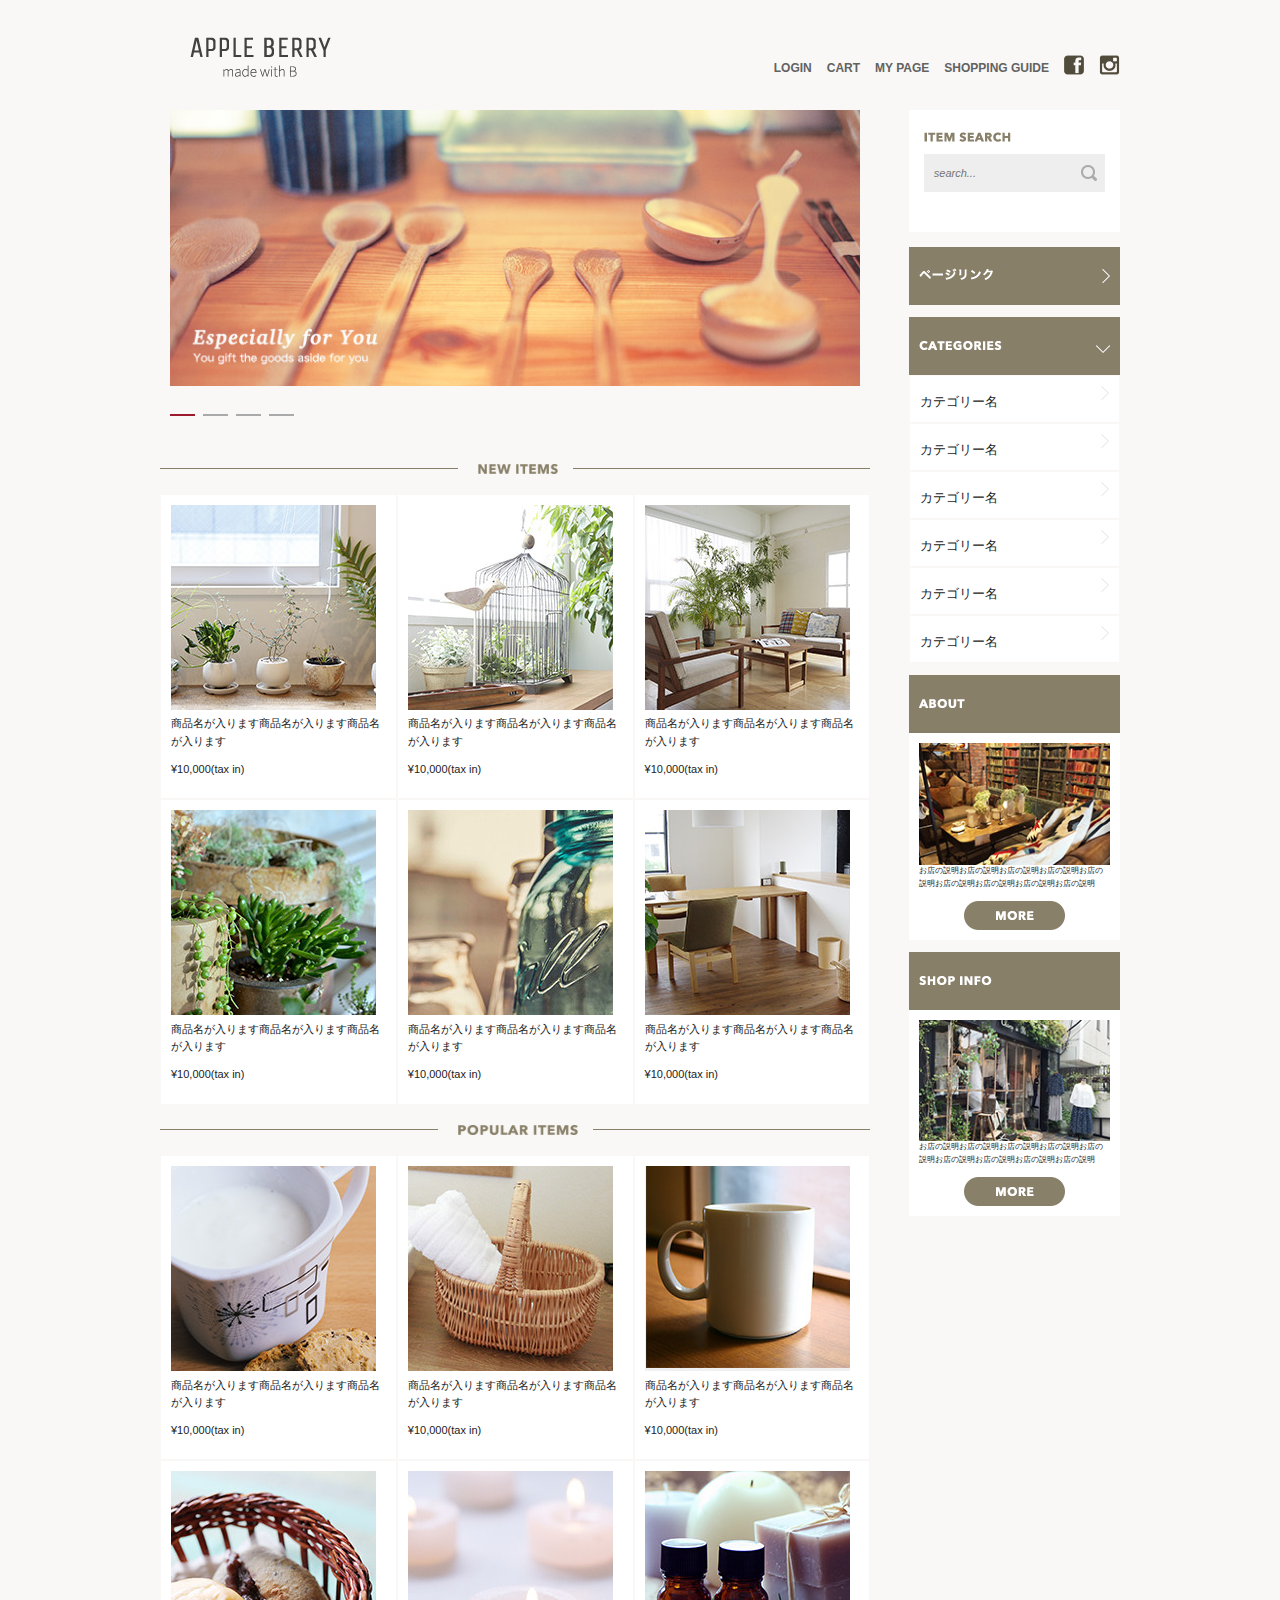
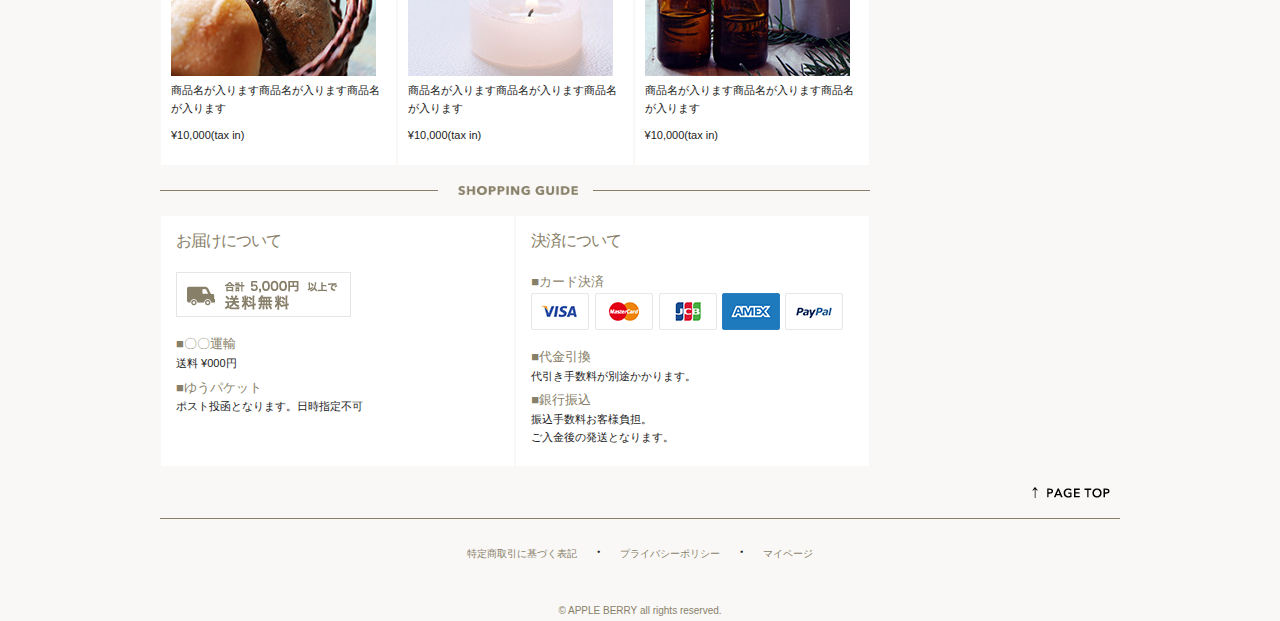
<file: index.html>
<!DOCTYPE html>
<html lang="ja">
<head>

  <!-- Basic Page Needs
  –––––––––––––––––––––––––––––––––––––––––––––––––– -->
  <meta charset="utf-8">
  <title>APPLE BERRY</title>
  <meta name="description" content="">
  <meta name="author" content="">

  <!-- Mobile Specific Metas
  –––––––––––––––––––––––––––––––––––––––––––––––––– -->
  <meta name="viewport" content="width=device-width, initial-scale=1">


  <!-- CSS
  –––––––––––––––––––––––––––––––––––––––––––––––––– -->
  <link rel="stylesheet" href="css/normalize.css">
  <link rel="stylesheet" href="css/skeleton.css">
  <link rel="stylesheet" href="css/style.css">
  <!-- Owl Carousel CSS -->
  <link rel="stylesheet" href="owlcarousel/assets/owl.carousel.min.css">
  <link rel="stylesheet" href="owlcarousel/assets/owl.theme.default.min.css">

  <!-- Favicon
  –––––––––––––––––––––––––––––––––––––––––––––––––– -->
  <link rel="icon" type="image/png" href="images/favicon.png">
  
  <!-- jQuery -->
  <script type="text/javascript" src="https://ajax.googleapis.com/ajax/libs/jquery/1.10.2/jquery.min.js"></script>
  <!-- Owl Carousel JS -->
  <script src="owlcarousel/owl.carousel.min.js"></script>
        
  <!-- Owl Carouselを動作させるために追加 -->
  <script src="carousel.js"></script>

</head>
<body>
  <header>
    <div id="header_in" class="container">
      <div class="row">
        <div class="six columns logo">
          <div class="sp_logo">
            <h1><a href="index.html"><img class="u-max-full-width" src="images/top_sp/logo.png" alt="株式会社サンプル" srcset="images/top/logo@2x.png 2x" /></a></h1>
          </div>
          
          <div class="pc_logo">
            <h1><a href="index.html"><img class="u-max-full-width" src="images/top/logo.png" alt="株式会社サンプル" srcset="images/top/logo@2x.png 2x" /></a></h1>
          </div>
        </div>
        <div class="six columns navi">
          <div id="sp_navi">
            <ul class="sp_navi_contact">
              <li><a href=""><image id="sp_fb_btn" class="u-max-full-width" src="images/top_sp/fb.png" alt="sp_fb" srcset="images/top_sp/fb@2x.png 2x" /></a></li>
              <li><a href=""><image id="sp_insta_btn" class="u-max-full-width" src="images/top_sp/insta.png" alt="sp_insta" srcset="images/top_sp/insta@2x.png 2x" /></a></li>
              <li><img id="sp_navi_btn" class="u-max-full-width" src="images/top_sp/menu_icon.png" alt="sp_navi" srcset="images/top_sp/menu_icon@2x.png 2x" /></li>
            </ul>
            

            <ul class="sp_navi_li">
              <li><a href="">LOGIN</a></li>
              <li><a href="">CART</a></li>
              <li><a href="">MY PAGE</a></li>
              <li><a href="">SHOPPING GUIDE</a></li> 
            </ul>
          </div>
          <!-- sp_navi -->   
          
          <div class="pc_navi">
            <ul class="pc_navi_li clearfix">
              <li><a href="">LOGIN</a></li>
              <li><a href="">CART</a></li>
              <li><a href="">MY PAGE</a></li>
              <li><a href="">SHOPPING GUIDE</a></li>
              <li><a href=""><image id="pc_fb_btn" class="u-max-full-width" src="images/top/facebook.png" alt="pc_fb" /></a></li>
              <li><a href=""><image id="pc_insta_btn" class="u-max-full-width" src="images/top/insta.png" alt="pc_insta" /></a></li>
            </ul>

          </div>
          <!-- pc_navi -->

        </div>
      </div>
      <!-- row -->
    </div>
    <!-- header_in -->
  </header>
  
   <div id="contents" class="container">
    <div class="row">
      <div class="nine columns main">
        <div class="cover-image">
            <div class="owl-carousel owl-theme">
              <div><img class="u-max-full-width" src="images/top/ca_banner.jpg" alt=""></div>
              <div><img class="u-max-full-width" src="images/top/ca_banner.jpg" alt=""></div>
              <div><img class="u-max-full-width" src="images/top/ca_banner.jpg" alt=""></div>
              <div><img class="u-max-full-width" src="images/top/ca_banner.jpg" alt=""></div>
            </div>
        </div>
        
        <div class="title_border">
          <img id="new_item" class="u-max-full-width" src="images/top_sp/title_new_item.png" alt="NEW ITEM" srcset="images/top_sp/title_new_item@2x.png" />
        </div>
        
        <div class="new_item_container">
          <div class="item">
            <img id="item_pics" class="u-max-full-width" src="images/top/item_01.jpg" alt="商品名1" />

            <p>商品名が入ります商品名が入ります商品名が入ります</p>
            <p>¥10,000(tax in)</p>
          </div>
          
          <div class="item">
            <img id="item_pics"  class="u-max-full-width" src="images/top/item_02.jpg" alt="商品名2" />

            <p>商品名が入ります商品名が入ります商品名が入ります</p>
            <p>¥10,000(tax in)</p>
          </div>
          
          <div class="item">
            <img id="item_pics"  class="u-max-full-width" src="images/top/item_03.jpg" alt="商品名3" />

            <p>商品名が入ります商品名が入ります商品名が入ります</p>
            <p>¥10,000(tax in)</p>
          </div>
          
          <div class="item">
            <img id="item_pics"  class="u-max-full-width" src="images/top/item_04.jpg" alt="商品名1" />

            <p>商品名が入ります商品名が入ります商品名が入ります</p>
            <p>¥10,000(tax in)</p>
          </div>
          
          <div class="item">
            <img id="item_pics"  class="u-max-full-width" src="images/top/item_05.jpg" alt="商品名1" />

            <p>商品名が入ります商品名が入ります商品名が入ります</p>
            <p>¥10,000(tax in)</p>
          </div>
          
          <div class="item">
            <img id="item_pics"  class="u-max-full-width" src="images/top/item_06.jpg" alt="商品名1" />

            <p>商品名が入ります商品名が入ります商品名が入ります</p>
            <p>¥10,000(tax in)</p>
          </div>
          
        </div>
        
        <div class="title_border">
          <img id="popular_item" class="u-max-full-width" src="images/top_sp/title_popular.png" alt="NEW ITEM" srcset="images/top_sp/title_popular@2x.png" />
        </div>
        
        <div class="popular_item_container">
          <div class="item">
            <img id="item_pics" class="u-max-full-width" src="images/top/item_07.jpg" alt="商品名1" />

            <p>商品名が入ります商品名が入ります商品名が入ります</p>
            <p>¥10,000(tax in)</p>
          </div>
          
          <div class="item">
            <img id="item_pics"  class="u-max-full-width" src="images/top/item_08.jpg" alt="商品名2" />

            <p>商品名が入ります商品名が入ります商品名が入ります</p>
            <p>¥10,000(tax in)</p>
          </div>
          
          <div class="item">
            <img id="item_pics"  class="u-max-full-width" src="images/top/item_09.jpg" alt="商品名3" />

            <p>商品名が入ります商品名が入ります商品名が入ります</p>
            <p>¥10,000(tax in)</p>
          </div>
          
          <div class="item">
            <img id="item_pics"  class="u-max-full-width" src="images/top/item_10.jpg" alt="商品名1" />

            <p>商品名が入ります商品名が入ります商品名が入ります</p>
            <p>¥10,000(tax in)</p>
          </div>
          
          <div class="item">
            <img id="item_pics"  class="u-max-full-width" src="images/top/item_11.jpg" alt="商品名1" />

            <p>商品名が入ります商品名が入ります商品名が入ります</p>
            <p>¥10,000(tax in)</p>
          </div>
          
          <div class="item">
            <img id="item_pics"  class="u-max-full-width" src="images/top/item_12.jpg" alt="商品名1" />

            <p>商品名が入ります商品名が入ります商品名が入ります</p>
            <p>¥10,000(tax in)</p>
          </div>
          
        </div>
        
        <div class="title_border">
          <img id="shopping_guide_title" class="u-max-full-width" src="images/top_sp/title_guide.png" alt="NEW ITEM" srcset="images/top_sp/title_guide@2x.png" />
        </div>
        
        <div class="shopping_guide">
          <div class="otodoke">
            <h3>お届けについて</h3>
            <img id="otodoke_banner" class="u-max-full-width" src="images/top/otodoke_banner.png" alt="about_delivery" />
            <div class="type">■〇〇運輸</div>
            <p>送料 ¥000円</p>
            <div class="type">■ゆうパケット</div>
            <p>ポスト投函となります。日時指定不可</p>
          </div>
          
          <div class="kessai">
            <h3>決済について</h3>
            <div class="type">■カード決済</div>
            <img id="cards" class="u-max-full-width" src="images/top/cards.png" alt="カード" />
            <div class="type">■代金引換</div>
            <p>代引き手数料が別途かかります。</p>
            <div class="type">■銀行振込</div>
            <p>振込手数料お客様負担。</br>
            ご入金後の発送となります。</p>
          </div>

        </div>
        
      </div>
      <!-- nine colums -->
      
      <div class="three columns side">
        <div class="item_search">
          <div class="search_title">
            <img src="images/top/itemserch.png" alt="商品検索">
          </div>
          <form action="" id="search_form">
             <input class="u-full-width" type="text" placeholder="search..." id="searchInput">
          </form>
        </div>
        
        <div class="pagelink">
          <img id="pagelink_txt" class="u-max-full-width" src="images/top/pagelink.png" alt="ページリンク">
          <img id="next" class="u-max-full-width" src="images/top/next_icon.png" />
        </div>
        
        <div class="categories">
          <div class="categories_top">
            <img id="categories_txt"  class="u-max-full-width" src="images/top/categories.png" alt="商品検索"/>
            <img id="down"  class="u-max-full-width" src="images/top/down_icon.png" />
          </div>
          
          <div class="categories_links">
            <p>カテゴリー名 <img id="next" class="u-max-full-width" src="images/top/next_icon.png"></p>
            <p>カテゴリー名 <img id="next" class="u-max-full-width" src="images/top/next_icon.png"></p>
            <p>カテゴリー名 <img id="next" class="u-max-full-width" src="images/top/next_icon.png"></p>
            <p>カテゴリー名 <img id="next" class="u-max-full-width" src="images/top/next_icon.png"></p>
            <p>カテゴリー名 <img id="next" class="u-max-full-width" src="images/top/next_icon.png"></p>
            <p>カテゴリー名 <img id="next" class="u-max-full-width" src="images/top/next_icon.png"></p>
          </div>
        </div>
        
        <div class="about">
          <div class="about_txt">
            <img class="u-max-full-width" src="images/top/about.png" alt="ページリンク" />
          </div>
          
          <div class="dtl">
            <div class="dtl_inner clearfix">
              <img id="about_img" class="u-max-full-width" src="images/top/about_img.jpg" alt="about_img" />
              <div class="description">
                <p>お店の説明お店の説明お店の説明お店の説明お店の説明お店の説明お店の説明お店の説明お店の説明</p>
                <a href=""><img id="more"  class="u-max-full-width" src="images/top/more_btn.png" /></a>
              </div>
            </div>
          </div>
        </div>
        
        <div class="shopinfo">
          <div class="shopinfo_txt">
            <img class="u-max-full-width" src="images/top/shop_info.png" alt="ページリンク" />
          </div>
          
          <div class="dtl">
            <div class="dtl_inner clearfix">
              <img id="shopinfo_img" class="u-max-full-width" src="images/top/shopinfo_img.jpg" alt="about_img" />
              <div class="description">
                <p>お店の説明お店の説明お店の説明お店の説明お店の説明お店の説明お店の説明お店の説明お店の説明</p>
                <a href=""><img id="more"  class="u-max-full-width" src="images/top/more_btn.png" /></q>
              </div>
            </div>
          </div>
        </div>
      </div>
      <!-- three colums -->
    </div>
    <!-- row -->
  </div>
  <!-- container -->
  
  <footer>
  <div class="container">
    <div class="row">
      <div class="twelve columns">
        <img id="pagetop" class="u-max-full-width" src="images/top/pagetop.png" alt="pagetop" />
        <hr>
        <div class="inquiry">
          <ul style="list-style: disc;">
            <a href=""><li>特定商取引に基づく表記</li></a>
            <span>・</span>
            <a href=""><li>プライバシーポリシー</li></a>
            <span>・</span>
            <a href=""><li>マイページ</li></a>
          </ul>
        </div>
        <small class="copyright">&copy; APPLE BERRY all rights reserved.</small>
      </div>
    </div>
  </div>
  </footer>

<script>  
$(document).ready(function(){
  $("#sp_navi_btn").click(function(){
    $(".sp_navi_li").slideToggle();
  });
});
</script>

</body>
</html>
</file>
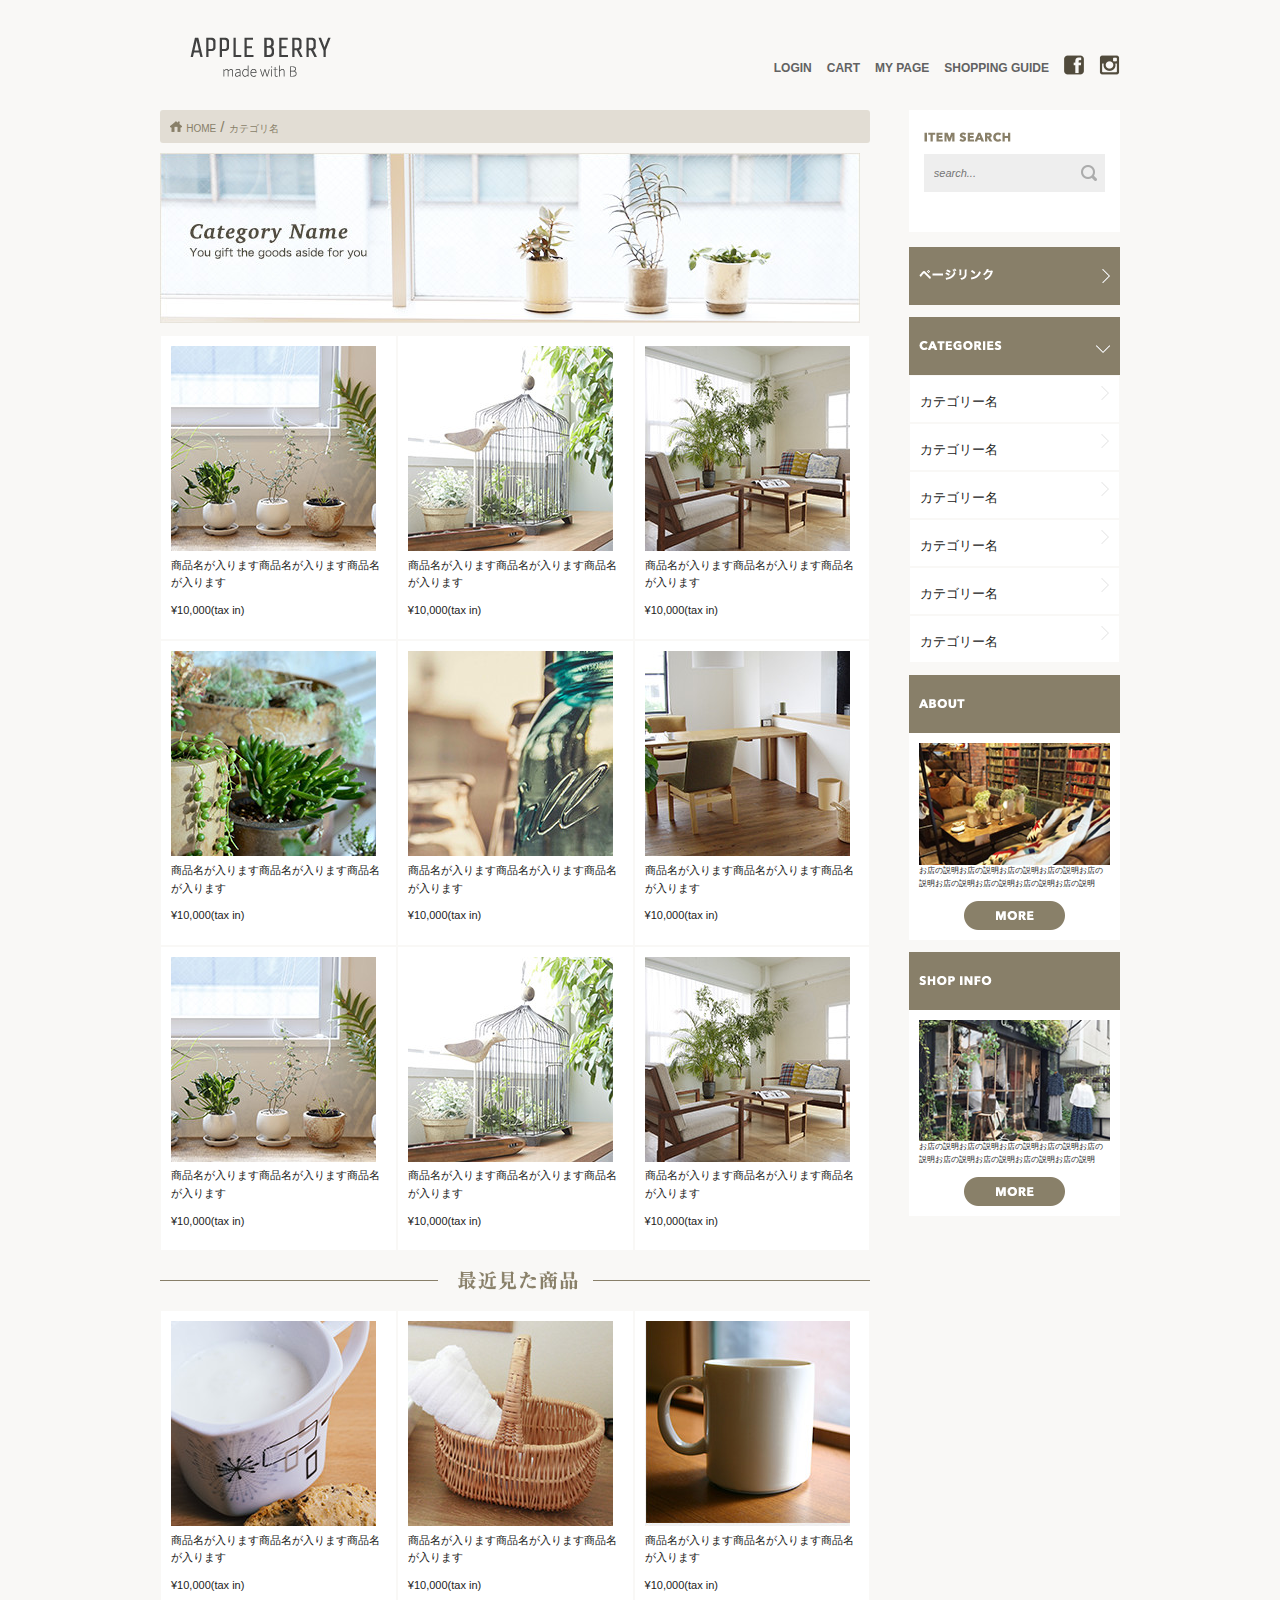
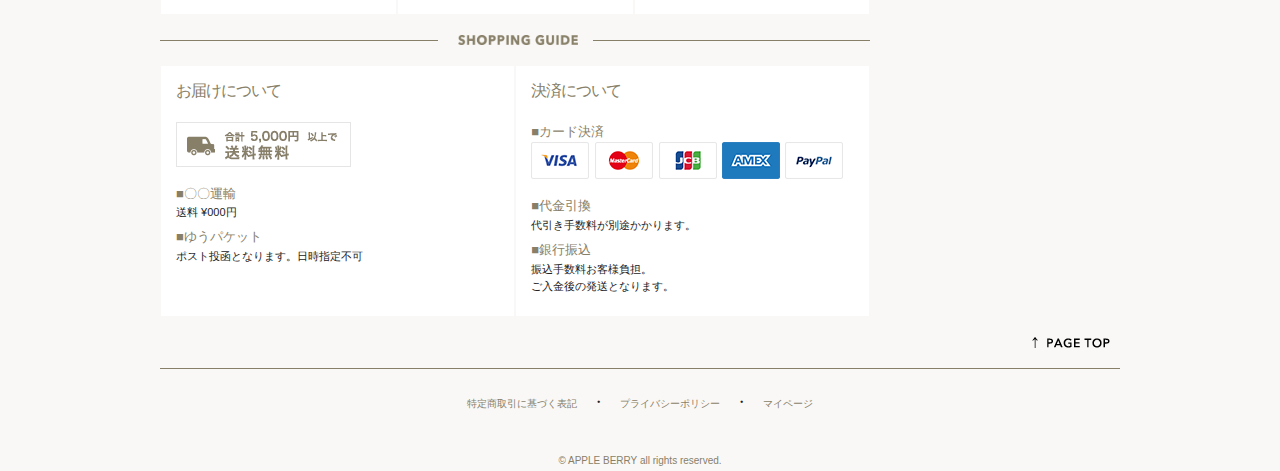
<file: list.html>
<!DOCTYPE html>
<html lang="ja">
<head>

  <!-- Basic Page Needs
  –––––––––––––––––––––––––––––––––––––––––––––––––– -->
  <meta charset="utf-8">
  <title>APPLE BERRY</title>
  <meta name="description" content="">
  <meta name="author" content="">

  <!-- Mobile Specific Metas
  –––––––––––––––––––––––––––––––––––––––––––––––––– -->
  <meta name="viewport" content="width=device-width, initial-scale=1">


  <!-- CSS
  –––––––––––––––––––––––––––––––––––––––––––––––––– -->
  <link rel="stylesheet" href="css/normalize.css">
  <link rel="stylesheet" href="css/skeleton.css">
  <link rel="stylesheet" href="css/style.css">
  <!-- Owl Carousel CSS -->
  <link rel="stylesheet" href="owlcarousel/assets/owl.carousel.min.css">
  <link rel="stylesheet" href="owlcarousel/assets/owl.theme.default.min.css">

  <!-- Favicon
  –––––––––––––––––––––––––––––––––––––––––––––––––– -->
  <link rel="icon" type="image/png" href="images/favicon.png">
  
  <!-- jQuery -->
  <script type="text/javascript" src="https://ajax.googleapis.com/ajax/libs/jquery/1.10.2/jquery.min.js"></script>
  <!-- Owl Carousel JS -->
  <script src="owlcarousel/owl.carousel.min.js"></script>
        
  <!-- Owl Carouselを動作させるために追加 -->
  <script src="carousel.js"></script>

</head>
<body>
  <header>
    <div id="header_in" class="container">
      <div class="row">
        <div class="six columns logo">
          <div class="sp_logo">
            <h1><a href="index.html"><img class="u-max-full-width" src="images/top_sp/logo.png" alt="APPLE BERRY" srcset="images/top/logo@2x.png 2x" /></a></h1>
          </div>
          
          <div class="pc_logo">
            <h1><a href="index.html"><img class="u-max-full-width" src="images/top/logo.png" alt="APPLE BERRY" srcset="images/top/logo@2x.png 2x" /></a></h1>
          </div>
        </div>
        <div class="six columns navi">
          <div id="sp_navi">
            <ul class="sp_navi_contact">
              <li><a href=""><image id="sp_fb_btn" class="u-max-full-width" src="images/top_sp/fb.png" alt="sp_fb" srcset="images/top_sp/fb@2x.png 2x" /></a></li>
              <li><a href=""><image id="sp_insta_btn" class="u-max-full-width" src="images/top_sp/insta.png" alt="sp_insta" srcset="images/top_sp/insta@2x.png 2x" /></a></li>
              <li><img id="sp_navi_btn" class="u-max-full-width" src="images/top_sp/menu_icon.png" alt="sp_navi" srcset="images/top_sp/menu_icon@2x.png 2x" /></li>
            </ul>
            

            <ul class="sp_navi_li">
              <li><a href="">LOGIN</a></li>
              <li><a href="">CART</a></li>
              <li><a href="">MY PAGE</a></li>
              <li><a href="">SHOPPING GUIDE</a></li> 
            </ul>
          </div>
          <!-- sp_navi -->   
          
          <div class="pc_navi">
            <ul class="pc_navi_li clearfix">
              <li><a href="">LOGIN</a></li>
              <li><a href="">CART</a></li>
              <li><a href="">MY PAGE</a></li>
              <li><a href="">SHOPPING GUIDE</a></li>
              <li><a href=""><image id="pc_fb_btn" class="u-max-full-width" src="images/top/facebook.png" alt="pc_fb" /></a></li>
              <li><a href=""><image id="pc_insta_btn" class="u-max-full-width" src="images/top/insta.png" alt="pc_insta" /></a></li>
            </ul>

          </div>
          <!-- pc_navi -->

        </div>
      </div>
      <!-- row -->
    </div>
    <!-- header_in -->
  </header>
  
   <div id="contents" class="container">
    <div class="row">
      <div class="nine columns main">
        <div class="breadcrumb_list">
            <div class="breadcrumb_inner">
                    <img id="home_icon" class="u-max-full-width" src="images/list/home_icon.png" /></li>
                    <a href="index.html">HOME</a>
                    <span> / </span>
                    <a href="">カテゴリ名</a>
            </div>
        </div>
        
        <div id="cate_image">
            <div class="cate_image_pc">
                <img class="u-max-full-width" src="images/list/cate_image.jpg" alt="カテゴリーTOP">
            </div>
            
            <div class="cate_image_sp">
                <img class="u-max-full-width" src="images/list/cate_image_sp.jpg" alt="カテゴリーTOP">
            </div>
        </div>
        
        <div class="new_item_container">
            <div class="item">
                <img id="item_pics" class="u-max-full-width" src="images/top/item_01.jpg" alt="商品名1" />

                <p>商品名が入ります商品名が入ります商品名が入ります</p>
                <p>¥10,000(tax in)</p>
            </div>
          
            <div class="item">
                <img id="item_pics"  class="u-max-full-width" src="images/top/item_02.jpg" alt="商品名2" />

                <p>商品名が入ります商品名が入ります商品名が入ります</p>
                <p>¥10,000(tax in)</p>
             </div>
          
             <div class="item">
                <img id="item_pics"  class="u-max-full-width" src="images/top/item_03.jpg" alt="商品名3" />

                <p>商品名が入ります商品名が入ります商品名が入ります</p>
                <p>¥10,000(tax in)</p>
            </div>
          
            <div class="item">
                <img id="item_pics"  class="u-max-full-width" src="images/top/item_04.jpg" alt="商品名1" />

                <p>商品名が入ります商品名が入ります商品名が入ります</p>
                <p>¥10,000(tax in)</p>
            </div>
          
            <div class="item">
                <img id="item_pics"  class="u-max-full-width" src="images/top/item_05.jpg" alt="商品名1" />

                <p>商品名が入ります商品名が入ります商品名が入ります</p>
                <p>¥10,000(tax in)</p>
            </div>
          
            <div class="item">
                <img id="item_pics"  class="u-max-full-width" src="images/top/item_06.jpg" alt="商品名1" />

                <p>商品名が入ります商品名が入ります商品名が入ります</p>
                <p>¥10,000(tax in)</p>
            </div>
          
            <div class="item">
                <img id="item_pics" class="u-max-full-width" src="images/top/item_01.jpg" alt="商品名1" />

                <p>商品名が入ります商品名が入ります商品名が入ります</p>
                <p>¥10,000(tax in)</p>
            </div>
          
            <div class="item">
                <img id="item_pics"  class="u-max-full-width" src="images/top/item_02.jpg" alt="商品名2" />

                <p>商品名が入ります商品名が入ります商品名が入ります</p>
                <p>¥10,000(tax in)</p>
            </div>
          
            <div class="item">
                <img id="item_pics"  class="u-max-full-width" src="images/top/item_03.jpg" alt="商品名3" />

                <p>商品名が入ります商品名が入ります商品名が入ります</p>
                <p>¥10,000(tax in)</p>
            </div>
        </div>
        <!-- new_item_container -->
        
        <div class="title_border">
             <img id="popular_item" class="u-max-full-width" src="images/list/title_recent_pro.png" alt="NEW ITEM" srcset="images/list/title_recent_pro@2x.png" />
        </div>
        
        <div class="popular_item_container">
          <div class="item">
            <img id="item_pics" class="u-max-full-width" src="images/top/item_07.jpg" alt="商品名1" />

            <p>商品名が入ります商品名が入ります商品名が入ります</p>
            <p>¥10,000(tax in)</p>
          </div>
          
          <div class="item">
            <img id="item_pics"  class="u-max-full-width" src="images/top/item_08.jpg" alt="商品名2" />

            <p>商品名が入ります商品名が入ります商品名が入ります</p>
            <p>¥10,000(tax in)</p>
          </div>
          
          <div class="item">
            <img id="item_pics"  class="u-max-full-width" src="images/top/item_09.jpg" alt="商品名3" />

            <p>商品名が入ります商品名が入ります商品名が入ります</p>
            <p>¥10,000(tax in)</p>
          </div>
        </div>
        
        <div class="title_border">
          <img id="shopping_guide_title" class="u-max-full-width" src="images/top_sp/title_guide.png" alt="NEW ITEM" srcset="images/top_sp/title_guide@2x.png" />
        </div>
        
        <div class="shopping_guide">
          <div class="otodoke">
            <h3>お届けについて</h3>
            <img id="otodoke_banner" class="u-max-full-width" src="images/top/otodoke_banner.png" alt="about_delivery" />
            <div class="type">■〇〇運輸</div>
            <p>送料 ¥000円</p>
            <div class="type">■ゆうパケット</div>
            <p>ポスト投函となります。日時指定不可</p>
          </div>
          
          <div class="kessai">
            <h3>決済について</h3>
            <div class="type">■カード決済</div>
            <img id="cards" class="u-max-full-width" src="images/top/cards.png" alt="カード" />
            <div class="type">■代金引換</div>
            <p>代引き手数料が別途かかります。</p>
            <div class="type">■銀行振込</div>
            <p>振込手数料お客様負担。</br>
            ご入金後の発送となります。</p>
          </div>

        </div>
        
      </div>
      <!-- nine colums -->
      
      <div class="three columns side">
        <div class="item_search">
          <div class="search_title">
            <img src="images/top/itemserch.png" alt="商品検索">
          </div>
          <form action="" id="search_form">
             <input class="u-full-width" type="text" placeholder="search..." id="searchInput">
          </form>
        </div>
        
        <div class="pagelink">
          <img id="pagelink_txt" class="u-max-full-width" src="images/top/pagelink.png" alt="ページリンク">
          <img id="next" class="u-max-full-width" src="images/top/next_icon.png" />
        </div>
        
        <div class="categories">
          <div class="categories_top">
            <img id="categories_txt"  class="u-max-full-width" src="images/top/categories.png" alt="商品検索"/>
            <img id="down"  class="u-max-full-width" src="images/top/down_icon.png" />
          </div>
          
          <div class="categories_links">
            <p>カテゴリー名 <img id="next" class="u-max-full-width" src="images/top/next_icon.png"></p>
            <p>カテゴリー名 <img id="next" class="u-max-full-width" src="images/top/next_icon.png"></p>
            <p>カテゴリー名 <img id="next" class="u-max-full-width" src="images/top/next_icon.png"></p>
            <p>カテゴリー名 <img id="next" class="u-max-full-width" src="images/top/next_icon.png"></p>
            <p>カテゴリー名 <img id="next" class="u-max-full-width" src="images/top/next_icon.png"></p>
            <p>カテゴリー名 <img id="next" class="u-max-full-width" src="images/top/next_icon.png"></p>
          </div>
        </div>
        
        <div class="about">
          <div class="about_txt">
            <img class="u-max-full-width" src="images/top/about.png" alt="ページリンク" />
          </div>
          
          <div class="dtl">
            <div class="dtl_inner clearfix">
              <img id="about_img" class="u-max-full-width" src="images/top/about_img.jpg" alt="about_img" />
              <div class="description">
                <p>お店の説明お店の説明お店の説明お店の説明お店の説明お店の説明お店の説明お店の説明お店の説明</p>
                <a href=""><img id="more"  class="u-max-full-width" src="images/top/more_btn.png" /></a>
              </div>
            </div>
          </div>
        </div>
        
        <div class="shopinfo">
          <div class="shopinfo_txt">
            <img class="u-max-full-width" src="images/top/shop_info.png" alt="ページリンク" />
          </div>
          
          <div class="dtl">
            <div class="dtl_inner clearfix">
              <img id="shopinfo_img" class="u-max-full-width" src="images/top/shopinfo_img.jpg" alt="about_img" />
              <div class="description">
                <p>お店の説明お店の説明お店の説明お店の説明お店の説明お店の説明お店の説明お店の説明お店の説明</p>
                <a href=""><img id="more"  class="u-max-full-width" src="images/top/more_btn.png" /></q>
              </div>
            </div>
          </div>
        </div>
      </div>
      <!-- three colums -->
    </div>
    <!-- row -->
  </div>
  <!-- container -->
  
  <footer>
  <div class="container">
    <div class="row">
      <div class="twelve columns">
        <img id="pagetop" class="u-max-full-width" src="images/top/pagetop.png" alt="pagetop" />
        <hr>
        <div class="inquiry">
          <ul style="list-style: disc;">
            <a href=""><li>特定商取引に基づく表記</li></a>
            <span> ・ </span>
            <a href=""><li>プライバシーポリシー</li></a>
            <span> ・ </span>
            <a href=""><li>マイページ</li></a>
          </ul>
        </div>
        <small class="copyright">&copy; APPLE BERRY all rights reserved.</small>
      </div>
    </div>
  </div>
  </footer>
  
  <script>  
$(document).ready(function(){
  $("#sp_navi_btn").click(function(){
    $(".sp_navi_li").slideToggle();
  });
});
</script>

</body>
</html>
</file>
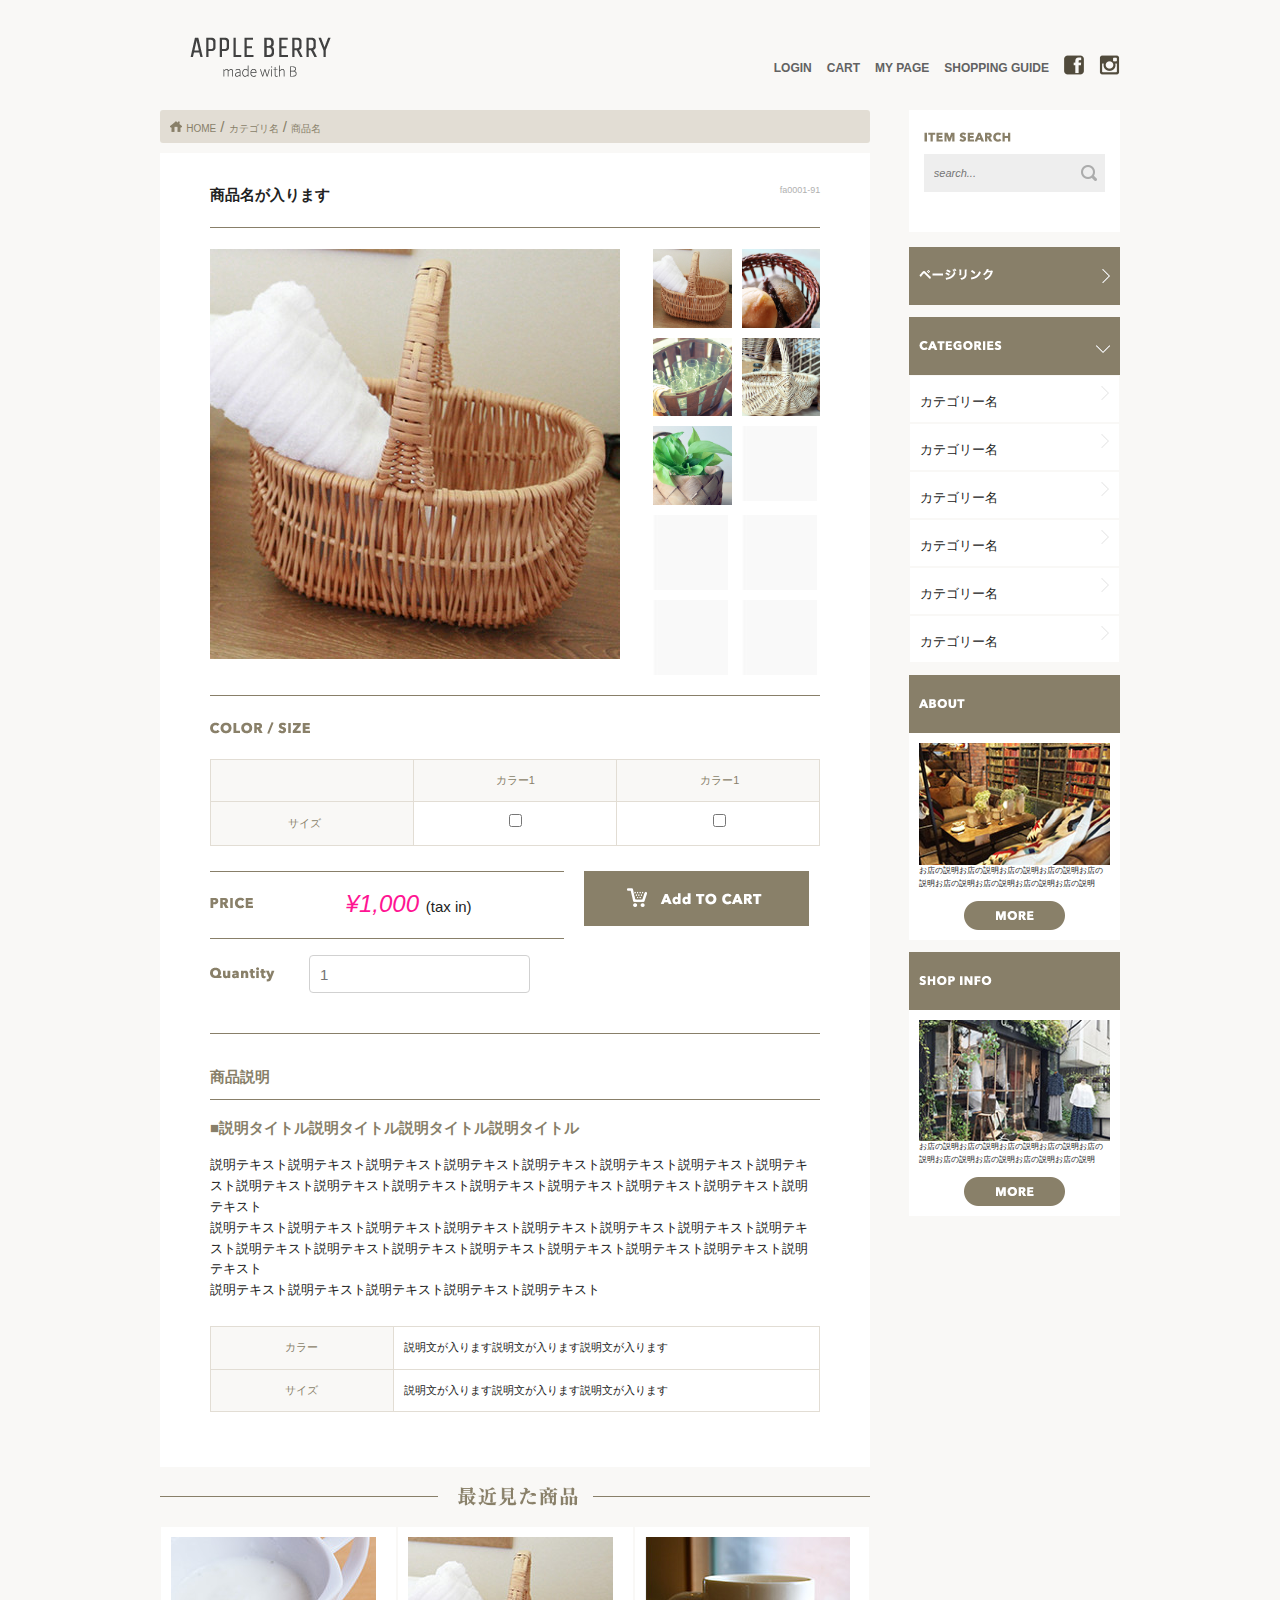
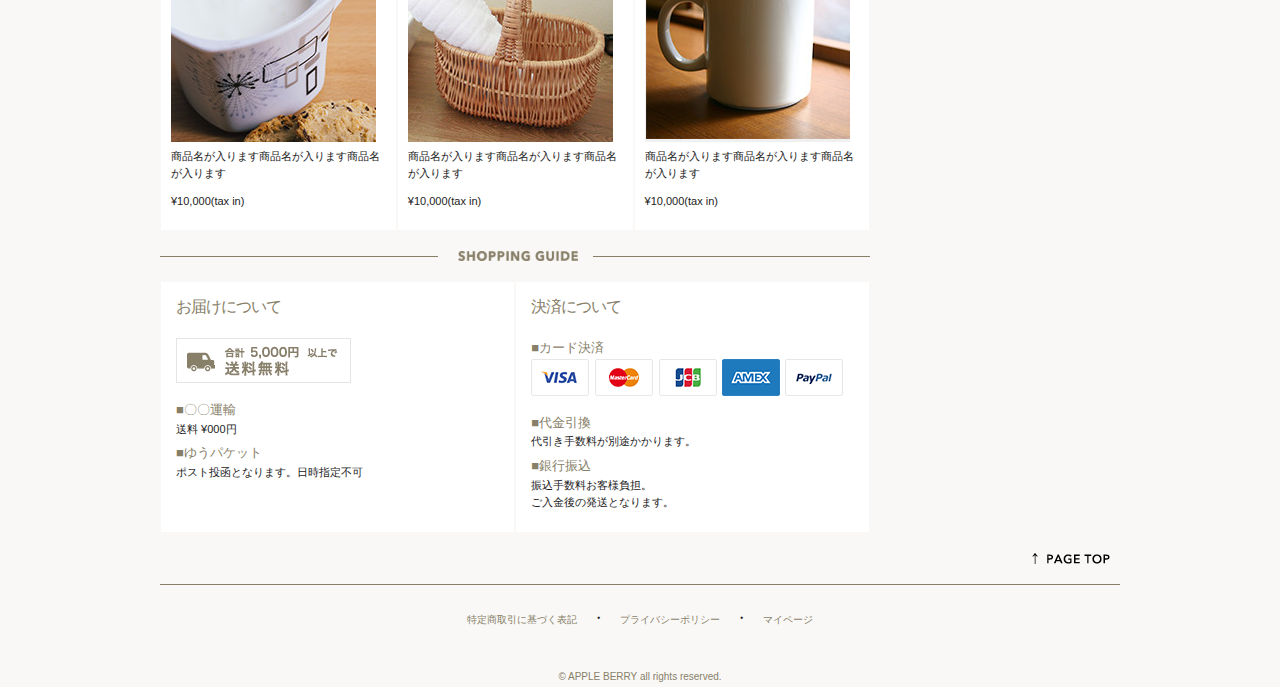
<file: products.html>
<!DOCTYPE html>
<html lang="ja">
<head>

  <!-- Basic Page Needs
  –––––––––––––––––––––––––––––––––––––––––––––––––– -->
  <meta charset="utf-8">
  <title>APPLE BERRY</title>
  <meta name="description" content="">
  <meta name="author" content="">

  <!-- Mobile Specific Metas
  –––––––––––––––––––––––––––––––––––––––––––––––––– -->
  <meta name="viewport" content="width=device-width, initial-scale=1">


  <!-- CSS
  –––––––––––––––––––––––––––––––––––––––––––––––––– -->
  <link rel="stylesheet" href="css/normalize.css">
  <link rel="stylesheet" href="css/skeleton.css">
  <link rel="stylesheet" href="css/style.css">
  <!-- Owl Carousel CSS -->
  <link rel="stylesheet" href="owlcarousel/assets/owl.carousel.min.css">
  <link rel="stylesheet" href="owlcarousel/assets/owl.theme.default.min.css">

  <!-- Favicon
  –––––––––––––––––––––––––––––––––––––––––––––––––– -->
  <link rel="icon" type="image/png" href="images/favicon.png">
  
  <!-- jQuery -->
  <script type="text/javascript" src="https://ajax.googleapis.com/ajax/libs/jquery/1.10.2/jquery.min.js"></script>
  <!-- Owl Carousel JS -->
  <script src="owlcarousel/owl.carousel.min.js"></script>
        
  <!-- Owl Carouselを動作させるために追加 -->
  <script src="carousel.js"></script>

</head>
<body>
  <header>
    <div id="header_in" class="container">
      <div class="row">
        <div class="six columns logo">
          <div class="sp_logo">
            <h1><a href="index.html"><img class="u-max-full-width" src="images/top_sp/logo.png" alt="APPLE BERRY" srcset="images/top/logo@2x.png 2x" /></a></h1>
          </div>
          
          <div class="pc_logo">
            <h1><a href="index.html"><img class="u-max-full-width" src="images/top/logo.png" alt="APPLE BERRY" srcset="images/top/logo@2x.png 2x" /></a></h1>
          </div>
        </div>
        <div class="six columns navi">
          <div id="sp_navi">
            <ul class="sp_navi_contact">
              <li><a href=""><image id="sp_fb_btn" class="u-max-full-width" src="images/top_sp/fb.png" alt="sp_fb" srcset="images/top_sp/fb@2x.png 2x" /></a></li>
              <li><a href=""><image id="sp_insta_btn" class="u-max-full-width" src="images/top_sp/insta.png" alt="sp_insta" srcset="images/top_sp/insta@2x.png 2x" /></a></li>
              <li><img id="sp_navi_btn" class="u-max-full-width" src="images/top_sp/menu_icon.png" alt="sp_navi" srcset="images/top_sp/menu_icon@2x.png 2x" /></li>
            </ul>
            

            <ul class="sp_navi_li">
              <li><a href="">LOGIN</a></li>
              <li><a href="">CART</a></li>
              <li><a href="">MY PAGE</a></li>
              <li><a href="">SHOPPING GUIDE</a></li> 
            </ul>
          </div>
          <!-- sp_navi -->   
          
          <div class="pc_navi">
            <ul class="pc_navi_li clearfix">
              <li><a href="">LOGIN</a></li>
              <li><a href="">CART</a></li>
              <li><a href="">MY PAGE</a></li>
              <li><a href="">SHOPPING GUIDE</a></li>
              <li><a href=""><image id="pc_fb_btn" class="u-max-full-width" src="images/top/facebook.png" alt="pc_fb" /></a></li>
              <li><a href=""><image id="pc_insta_btn" class="u-max-full-width" src="images/top/insta.png" alt="pc_insta" /></a></li>
            </ul>

          </div>
          <!-- pc_navi -->

        </div>
      </div>
      <!-- row -->
    </div>
    <!-- header_in -->
  </header>
  
   <div id="contents" class="container">
    <div class="row">
      <div class="nine columns main">
        <div class="breadcrumb_list">
            <div class="breadcrumb_inner">
                    <img id="home_icon" class="u-max-full-width" src="images/list/home_icon.png" /></li>
                    <a href="index.html">HOME</a>
                    <span> / </span>
                    <a href="">カテゴリ名</a>
                    <span> / </span>
                    <a href="">商品名</a>
            </div>
        </div>
        <div class="product_dtl">
            <div id="product_name_wrapper">
              <div class="product_name">商品名が入ります</div>
              <div class="product_id">fa0001-91</div>
            </div>
            <hr>
            <div class="display_wrapp">
                <div id="display_img">
                  <img class="u-max-full-width"  src="images/products/pro_img_01.jpg" alt="" />
                </div>

                <div id="thumnails">
                  <ul>
                  <li class="thumnail_img"><img class="u-max-full-width"  src="images/products/pro_img_01.jpg" alt="" /></li>
                  <li class="thumnail_img"><img class="u-max-full-width"  src="images/products/pro_img_02.jpg" alt="" /></li>
                  <li class="thumnail_img"><img class="u-max-full-width"  src="images/products/pro_img_03.jpg" alt="" /></li>
                  <li class="thumnail_img"><img class="u-max-full-width"  src="images/products/pro_img_04.jpg" alt="" /></li>
                  <li class="thumnail_img"><img class="u-max-full-width"  src="images/products/pro_img_05.jpg" alt="" /></li>
                  <li class="thumnail_img"><img class="u-max-full-width"  src="images/products/gray_pro_img.jpg" alt="" /></li>
                  <li class="thumnail_img"><img class="u-max-full-width"  src="images/products/gray_pro_img.jpg" alt="" /></li>
                  <li class="thumnail_img"><img class="u-max-full-width"  src="images/products/gray_pro_img.jpg" alt="" /></li>
                  <li class="thumnail_img"><img class="u-max-full-width"  src="images/products/gray_pro_img.jpg" alt="" /></li>
                  <li class="thumnail_img"><img class="u-max-full-width"  src="images/products/gray_pro_img.jpg" alt="" /></li>
                  </ul>
                </div>
            </div>
            <!-- display_wrapp -->
            <hr>
            <div class="color_size">
              <div id="color_size_title">
                <img class="u-max-full-width"  src="images/products/title_color.png">
              </div>
              <table id="color_size_table" class="u-full-width">
                <tbody>
                    <tr>
                        <th></th>
                        <th>カラー1</th>
                        <th>カラー1</th>
                    </tr>
                    <tr>
                        <th>サイズ</th>
                        <td><input type="checkbox"></td>
                        <td><input type="checkbox"></td>
                    </tr>
                </tbody>
            </table>
            </div>
            <!-- color_size -->
            <div id="price_cart_container">
              <div class="price_wrapper">
                <hr class="upper">
                <ul class="price">
                  <li><img class="u-max-full-width"  src="images/products/title_price.png"></li>
                  <li><p><span class="price_number">¥1,000 </span> (tax in) </p>
                </ul>
                <hr class="center">
                <ul class="quantity">
                  <li><img class="u-max-full-width"  src="images/products/title_quantity.png"></li>
                  <li><p><input class="u-max-full-width" type="text" placeholder="1"></p>
                </ul>
              </div>
              <hr class="bottom">
              <div id="add_to_cart">
                <img class="u-max-full-width"  src="images/products/add_to_cart.png">
              </div>
            </div>
            <hr class="bottom">
            
            <div id="description">
              <div class="title">商品説明</div>
              <hr>
              <div class="product_overview">■説明タイトル説明タイトル説明タイトル説明タイトル</div>
              <p>説明テキスト説明テキスト説明テキスト説明テキスト説明テキスト説明テキスト説明テキスト説明テキスト説明テキスト説明テキスト説明テキスト説明テキスト説明テキスト説明テキスト説明テキスト説明テキスト</br>
                 説明テキスト説明テキスト説明テキスト説明テキスト説明テキスト説明テキスト説明テキスト説明テキスト説明テキスト説明テキスト説明テキスト説明テキスト説明テキスト説明テキスト説明テキスト説明テキスト</br>
                 説明テキスト説明テキスト説明テキスト説明テキスト説明テキスト</p>
              <table id="description_table" class="u-full-width">
                <tbody>
                    <tr>
                        <th>カラー</th>
                        <td>説明文が入ります説明文が入ります説明文が入ります</td>
                    </tr>
                    <tr>
                        <th>サイズ</th>
                        <td>説明文が入ります説明文が入ります説明文が入ります</td>
                    </tr>
                </tbody>
              </table>
            </div>
        </div>
        <!-- product dtl-->
        
        <div class="title_border">
             <img id="popular_item" class="u-max-full-width" src="images/list/title_recent_pro.png" alt="NEW ITEM" srcset="images/list/title_recent_pro@2x.png" />
        </div>
        
        <div class="popular_item_container">
          <div class="item">
            <img id="item_pics" class="u-max-full-width" src="images/top/item_07.jpg" alt="商品名1" />

            <p>商品名が入ります商品名が入ります商品名が入ります</p>
            <p>¥10,000(tax in)</p>
          </div>
          
          <div class="item">
            <img id="item_pics"  class="u-max-full-width" src="images/top/item_08.jpg" alt="商品名2" />

            <p>商品名が入ります商品名が入ります商品名が入ります</p>
            <p>¥10,000(tax in)</p>
          </div>
          
          <div class="item">
            <img id="item_pics"  class="u-max-full-width" src="images/top/item_09.jpg" alt="商品名3" />

            <p>商品名が入ります商品名が入ります商品名が入ります</p>
            <p>¥10,000(tax in)</p>
          </div>
        </div>
        
        <div class="title_border">
          <img id="shopping_guide_title" class="u-max-full-width" src="images/top_sp/title_guide.png" alt="NEW ITEM" srcset="images/top_sp/title_guide@2x.png" />
        </div>
        
        <div class="shopping_guide">
          <div class="otodoke">
            <h3>お届けについて</h3>
            <img id="otodoke_banner" class="u-max-full-width" src="images/top/otodoke_banner.png" alt="about_delivery" />
            <div class="type">■〇〇運輸</div>
            <p>送料 ¥000円</p>
            <div class="type">■ゆうパケット</div>
            <p>ポスト投函となります。日時指定不可</p>
          </div>
          
          <div class="kessai">
            <h3>決済について</h3>
            <div class="type">■カード決済</div>
            <img id="cards" class="u-max-full-width" src="images/top/cards.png" alt="カード" />
            <div class="type">■代金引換</div>
            <p>代引き手数料が別途かかります。</p>
            <div class="type">■銀行振込</div>
            <p>振込手数料お客様負担。</br>
            ご入金後の発送となります。</p>
          </div>

        </div>
        
      </div>
      <!-- nine colums -->
      
      <div class="three columns side">
        <div class="item_search">
          <div class="search_title">
            <img src="images/top/itemserch.png" alt="商品検索">
          </div>
          <form action="" id="search_form">
             <input class="u-full-width" type="text" placeholder="search..." id="searchInput">
          </form>
        </div>
        
        <div class="pagelink">
          <img id="pagelink_txt" class="u-max-full-width" src="images/top/pagelink.png" alt="ページリンク">
          <img id="next" class="u-max-full-width" src="images/top/next_icon.png" />
        </div>
        
        <div class="categories">
          <div class="categories_top">
            <img id="categories_txt"  class="u-max-full-width" src="images/top/categories.png" alt="商品検索"/>
            <img id="down"  class="u-max-full-width" src="images/top/down_icon.png" />
          </div>
          
          <div class="categories_links">
            <p>カテゴリー名 <img id="next" class="u-max-full-width" src="images/top/next_icon.png"></p>
            <p>カテゴリー名 <img id="next" class="u-max-full-width" src="images/top/next_icon.png"></p>
            <p>カテゴリー名 <img id="next" class="u-max-full-width" src="images/top/next_icon.png"></p>
            <p>カテゴリー名 <img id="next" class="u-max-full-width" src="images/top/next_icon.png"></p>
            <p>カテゴリー名 <img id="next" class="u-max-full-width" src="images/top/next_icon.png"></p>
            <p>カテゴリー名 <img id="next" class="u-max-full-width" src="images/top/next_icon.png"></p>
          </div>
        </div>
        
        <div class="about">
          <div class="about_txt">
            <img class="u-max-full-width" src="images/top/about.png" alt="ページリンク" />
          </div>
          
          <div class="dtl">
            <div class="dtl_inner clearfix">
              <img id="about_img" class="u-max-full-width" src="images/top/about_img.jpg" alt="about_img" />
              <div class="description">
                <p>お店の説明お店の説明お店の説明お店の説明お店の説明お店の説明お店の説明お店の説明お店の説明</p>
                <a href=""><img id="more"  class="u-max-full-width" src="images/top/more_btn.png" /></a>
              </div>
            </div>
          </div>
        </div>
        
        <div class="shopinfo">
          <div class="shopinfo_txt">
            <img class="u-max-full-width" src="images/top/shop_info.png" alt="ページリンク" />
          </div>
          
          <div class="dtl">
            <div class="dtl_inner clearfix">
              <img id="shopinfo_img" class="u-max-full-width" src="images/top/shopinfo_img.jpg" alt="about_img" />
              <div class="description">
                <p>お店の説明お店の説明お店の説明お店の説明お店の説明お店の説明お店の説明お店の説明お店の説明</p>
                <a href=""><img id="more"  class="u-max-full-width" src="images/top/more_btn.png" /></q>
              </div>
            </div>
          </div>
        </div>
      </div>
      <!-- three colums -->
    </div>
    <!-- row -->
  </div>
  <!-- container -->
  
  <footer>
  <div class="container">
    <div class="row">
      <div class="twelve columns">
        <img id="pagetop" class="u-max-full-width" src="images/top/pagetop.png" alt="pagetop" />
        <hr>
        <div class="inquiry">
          <ul style="list-style: disc;">
            <a href=""><li>特定商取引に基づく表記</li></a>
            <span> ・ </span>
            <a href=""><li>プライバシーポリシー</li></a>
            <span> ・ </span>
            <a href=""><li>マイページ</li></a>
          </ul>
        </div>
        <small class="copyright">&copy; APPLE BERRY all rights reserved.</small>
      </div>
    </div>
  </div>
  </footer>

<script>
$(window).load(function(){
  $("#thumnails img").click(function(){
    var img_src = $(this).attr("src");
    $("#display_img img").attr("src", img_src);
  });
});
</script>

<script>  
$(document).ready(function(){
  $("#sp_navi_btn").click(function(){
    $(".sp_navi_li").slideToggle();
  });
});
</script>

</body>
</html>
</file>
<file: css/skeleton.css>
/*
* Skeleton V2.0.4
* Copyright 2014, Dave Gamache
* www.getskeleton.com
* Free to use under the MIT license.
* http://www.opensource.org/licenses/mit-license.php
* 12/29/2014
*/


/* Table of contents
––––––––––––––––––––––––––––––––––––––––––––––––––
- Grid
- Base Styles
- Typography
- Links
- Buttons
- Forms
- Lists
- Code
- Tables
- Spacing
- Utilities
- Clearing
- Media Queries
*/


/* Grid
–––––––––––––––––––––––––––––––––––––––––––––––––– */
.container {
  position: relative;
  width: 100%;
  max-width: 960px;
  margin: 0 auto;
  padding: 0 20px;
  box-sizing: border-box; }
.column,
.columns {
  width: 100%;
  float: left;
  box-sizing: border-box; }

/* For devices larger than 400px */
@media (min-width: 400px) {
  .container {
    width: 85%;
    padding: 0; }
}

/* For devices larger than 550px */
@media (min-width: 550px) {
  .container {
    width: 80%; }
  .column,
  .columns {
    margin-left: 4%; }
  .column:first-child,
  .columns:first-child {
    margin-left: 0; }

  .one.column,
  .one.columns                    { width: 4.66666666667%; }
  .two.columns                    { width: 13.3333333333%; }
  .three.columns                  { width: 22%;            }
  .four.columns                   { width: 30.6666666667%; }
  .five.columns                   { width: 39.3333333333%; }
  .six.columns                    { width: 48%;            }
  .seven.columns                  { width: 56.6666666667%; }
  .eight.columns                  { width: 65.3333333333%; }
  .nine.columns                   { width: 74.0%;          }
  .ten.columns                    { width: 82.6666666667%; }
  .eleven.columns                 { width: 91.3333333333%; }
  .twelve.columns                 { width: 100%; margin-left: 0; }

  .one-third.column               { width: 30.6666666667%; }
  .two-thirds.column              { width: 65.3333333333%; }

  .one-half.column                { width: 48%; }

  /* Offsets */
  .offset-by-one.column,
  .offset-by-one.columns          { margin-left: 8.66666666667%; }
  .offset-by-two.column,
  .offset-by-two.columns          { margin-left: 17.3333333333%; }
  .offset-by-three.column,
  .offset-by-three.columns        { margin-left: 26%;            }
  .offset-by-four.column,
  .offset-by-four.columns         { margin-left: 34.6666666667%; }
  .offset-by-five.column,
  .offset-by-five.columns         { margin-left: 43.3333333333%; }
  .offset-by-six.column,
  .offset-by-six.columns          { margin-left: 52%;            }
  .offset-by-seven.column,
  .offset-by-seven.columns        { margin-left: 60.6666666667%; }
  .offset-by-eight.column,
  .offset-by-eight.columns        { margin-left: 69.3333333333%; }
  .offset-by-nine.column,
  .offset-by-nine.columns         { margin-left: 78.0%;          }
  .offset-by-ten.column,
  .offset-by-ten.columns          { margin-left: 86.6666666667%; }
  .offset-by-eleven.column,
  .offset-by-eleven.columns       { margin-left: 95.3333333333%; }

  .offset-by-one-third.column,
  .offset-by-one-third.columns    { margin-left: 34.6666666667%; }
  .offset-by-two-thirds.column,
  .offset-by-two-thirds.columns   { margin-left: 69.3333333333%; }

  .offset-by-one-half.column,
  .offset-by-one-half.columns     { margin-left: 52%; }

}


/* Base Styles
–––––––––––––––––––––––––––––––––––––––––––––––––– */
/* NOTE
html is set to 62.5% so that all the REM measurements throughout Skeleton
are based on 10px sizing. So basically 1.5rem = 15px :) */
html {
  font-size: 62.5%; }
body {
  font-size: 1.5em; /* currently ems cause chrome bug misinterpreting rems on body element */
  line-height: 1.6;
  font-weight: 400;
  font-family: "Raleway", "HelveticaNeue", "Helvetica Neue", Helvetica, Arial, sans-serif;
  color: #222; }


/* Typography
–––––––––––––––––––––––––––––––––––––––––––––––––– */
h1, h2, h3, h4, h5, h6 {
  margin-top: 0;
  margin-bottom: 2rem;
  font-weight: 300; }
h1 { font-size: 4.0rem; line-height: 1.2;  letter-spacing: -.1rem;}
h2 { font-size: 3.6rem; line-height: 1.25; letter-spacing: -.1rem; }
h3 { font-size: 3.0rem; line-height: 1.3;  letter-spacing: -.1rem; }
h4 { font-size: 2.4rem; line-height: 1.35; letter-spacing: -.08rem; }
h5 { font-size: 1.8rem; line-height: 1.5;  letter-spacing: -.05rem; }
h6 { font-size: 1.5rem; line-height: 1.6;  letter-spacing: 0; }

/* Larger than phablet */
@media (min-width: 550px) {
  h1 { font-size: 5.0rem; }
  h2 { font-size: 4.2rem; }
  h3 { font-size: 3.6rem; }
  h4 { font-size: 3.0rem; }
  h5 { font-size: 2.4rem; }
  h6 { font-size: 1.5rem; }
}

p {
  margin-top: 0; }


/* Links
–––––––––––––––––––––––––––––––––––––––––––––––––– */
a {
  color: #1EAEDB; }
a:hover {
  color: #0FA0CE; }


/* Buttons
–––––––––––––––––––––––––––––––––––––––––––––––––– */
.button,
button,
input[type="submit"],
input[type="reset"],
input[type="button"] {
  display: inline-block;
  height: 38px;
  padding: 0 30px;
  color: #555;
  text-align: center;
  font-size: 11px;
  font-weight: 600;
  line-height: 38px;
  letter-spacing: .1rem;
  text-transform: uppercase;
  text-decoration: none;
  white-space: nowrap;
  background-color: transparent;
  border-radius: 4px;
  border: 1px solid #bbb;
  cursor: pointer;
  box-sizing: border-box; }
.button:hover,
button:hover,
input[type="submit"]:hover,
input[type="reset"]:hover,
input[type="button"]:hover,
.button:focus,
button:focus,
input[type="submit"]:focus,
input[type="reset"]:focus,
input[type="button"]:focus {
  color: #333;
  border-color: #888;
  outline: 0; }
.button.button-primary,
button.button-primary,
input[type="submit"].button-primary,
input[type="reset"].button-primary,
input[type="button"].button-primary {
  color: #FFF;
  background-color: #33C3F0;
  border-color: #33C3F0; }
.button.button-primary:hover,
button.button-primary:hover,
input[type="submit"].button-primary:hover,
input[type="reset"].button-primary:hover,
input[type="button"].button-primary:hover,
.button.button-primary:focus,
button.button-primary:focus,
input[type="submit"].button-primary:focus,
input[type="reset"].button-primary:focus,
input[type="button"].button-primary:focus {
  color: #FFF;
  background-color: #1EAEDB;
  border-color: #1EAEDB; }


/* Forms
–––––––––––––––––––––––––––––––––––––––––––––––––– */
input[type="email"],
input[type="number"],
input[type="search"],
input[type="text"],
input[type="tel"],
input[type="url"],
input[type="password"],
textarea,
select {
  height: 38px;
  padding: 6px 10px; /* The 6px vertically centers text on FF, ignored by Webkit */
  background-color: #fff;
  border: 1px solid #D1D1D1;
  border-radius: 4px;
  box-shadow: none;
  box-sizing: border-box; }
/* Removes awkward default styles on some inputs for iOS */
input[type="email"],
input[type="number"],
input[type="search"],
input[type="text"],
input[type="tel"],
input[type="url"],
input[type="password"],
textarea {
  -webkit-appearance: none;
     -moz-appearance: none;
          appearance: none; }
textarea {
  min-height: 65px;
  padding-top: 6px;
  padding-bottom: 6px; }
input[type="email"]:focus,
input[type="number"]:focus,
input[type="search"]:focus,
input[type="text"]:focus,
input[type="tel"]:focus,
input[type="url"]:focus,
input[type="password"]:focus,
textarea:focus,
select:focus {
  border: 1px solid #33C3F0;
  outline: 0; }
label,
legend {
  display: block;
  margin-bottom: .5rem;
  font-weight: 600; }
fieldset {
  padding: 0;
  border-width: 0; }
input[type="checkbox"],
input[type="radio"] {
  display: inline; }
label > .label-body {
  display: inline-block;
  margin-left: .5rem;
  font-weight: normal; }


/* Lists
–––––––––––––––––––––––––––––––––––––––––––––––––– */
ul {
  list-style: circle inside; }
ol {
  list-style: decimal inside; }
ol, ul {
  padding-left: 0;
  margin-top: 0; }
ul ul,
ul ol,
ol ol,
ol ul {
  margin: 1.5rem 0 1.5rem 3rem;
  font-size: 90%; }
li {
  margin-bottom: 1rem; }


/* Code
–––––––––––––––––––––––––––––––––––––––––––––––––– */
code {
  padding: .2rem .5rem;
  margin: 0 .2rem;
  font-size: 90%;
  white-space: nowrap;
  background: #F1F1F1;
  border: 1px solid #E1E1E1;
  border-radius: 4px; }
pre > code {
  display: block;
  padding: 1rem 1.5rem;
  white-space: pre; }


/* Tables
–––––––––––––––––––––––––––––––––––––––––––––––––– */
th,
td {
  padding: 12px 15px;
  text-align: left;
  border-bottom: 1px solid #E1E1E1; }
th:first-child,
td:first-child {
  padding-left: 0; }
th:last-child,
td:last-child {
  padding-right: 0; }


/* Spacing
–––––––––––––––––––––––––––––––––––––––––––––––––– */
button,
.button {
  margin-bottom: 1rem; }
input,
textarea,
select,
fieldset {
  margin-bottom: 1.5rem; }
pre,
blockquote,
dl,
figure,
table,
p,
ul,
ol,
form {
  margin-bottom: 2.5rem; }


/* Utilities
–––––––––––––––––––––––––––––––––––––––––––––––––– */
.u-full-width {
  width: 100%;
  box-sizing: border-box; }
.u-max-full-width {
  max-width: 100%;
  box-sizing: border-box; }
.u-pull-right {
  float: right; }
.u-pull-left {
  float: left; }


/* Misc
–––––––––––––––––––––––––––––––––––––––––––––––––– */
hr {
  margin-top: 3rem;
  margin-bottom: 3.5rem;
  border-width: 0;
  border-top: 1px solid #E1E1E1; }


/* Clearing
–––––––––––––––––––––––––––––––––––––––––––––––––– */

/* Self Clearing Goodness */
.container:after,
.row:after,
.u-cf {
  content: "";
  display: table;
  clear: both; }


/* Media Queries
–––––––––––––––––––––––––––––––––––––––––––––––––– */
/*
Note: The best way to structure the use of media queries is to create the queries
near the relevant code. For example, if you wanted to change the styles for buttons
on small devices, paste the mobile query code up in the buttons section and style it
there.
*/


/* Larger than mobile */
@media (min-width: 400px) {}

/* Larger than phablet (also point when grid becomes active) */
@media (min-width: 550px) {}

/* Larger than tablet */
@media (min-width: 750px) {}

/* Larger than desktop */
@media (min-width: 1000px) {}

/* Larger than Desktop HD */
@media (min-width: 1200px) {}
</file>
<file: css/style.css>
@charset "UTF-8";
html {
  font-size: 62.5%; }

body {
  background: #f9f8f6; }

.clearfix::after {
  clear: both;
  content: '';
  display: block; }

@media (max-width: 550px) {
  header .logo {
    padding-top: 20px;
    padding-left: 10px;
    display: inline-block;
    margin: 0 auto;
    text-align: center; }
  header .navi {
    text-align: center;
    display: inline-block;
    padding-left: 20px; } }
@media (min-width: 551px) {
  header .logo {
    padding-top: 30px;
    padding-left: 30px; }
  header .navi {
    padding-top: 30px;
    text-align: right; } }
@media (min-width: 551px) {
  header .sp_logo {
    display: none; } }
@media (max-width: 550px) {
  header .pc_logo {
    display: none; } }
header ul.sp_navi_contact {
  text-align: center;
  margin: 0 auto;
  display: inline-block; }
  header ul.sp_navi_contact li {
    text-align: right;
    float: left;
    display: inline;
    list-style: none;
    margin: 0 5px; }
  @media (min-width: 551px) {
    header ul.sp_navi_contact {
      display: none; } }
header #sp_navi_btn {
  cursor: pointer; }
header .sp_navi_li {
  position: absolute;
  top: 120px;
  right: 13%;
  border: 1px solid #e2ddd4;
  background: white;
  margin: 0;
  padding: 0;
  display: none;
  z-index: 100; }
  header .sp_navi_li li {
    list-style: none;
    margin: 0;
    padding: 0; }
    header .sp_navi_li li a {
      display: block;
      padding: 10px 8px;
      border-bottom: 1px solid #eee;
      font-size: 14px;
      text-decoration: none;
      color: #887f69; }
@media (min-width: 551px) {
  header .sp_navi {
    display: none; }
  header .pc_navi {
    margin-top: 20px; }
  header .pc_navi_li {
    margin: 0;
    padding: 0;
    display: inline-block; }
    header .pc_navi_li li {
      list-style: none;
      margin: 5px 0 0 0;
      padding: 0;
      float: left; }
      header .pc_navi_li li a {
        color: #626262;
        text-decoration: none;
        font-weight: bold;
        font-size: 12px;
        font-size: 1.2rem;
        margin-left: 15px; }
      header .pc_navi_li li a:hover {
        color: #887f69; }
  header .pc_navi_contact {
    list-style: none; } }
@media (max-width: 550px) {
  header .pc_navi {
    display: none; } }

@media (max-width: 550px) {
  .container {
    padding: 5px 10px; } }
.cover-image {
  margin-left: 10px;
  margin-right: 10px;
  margin-bottom: 10px; }

.cover-image .owl-theme .owl-nav.disabled,
.cover-image .owl-theme .owl-dots {
  margin-top: 0;
  text-align: left; }

.cover-image .owl-theme .owl-dots .owl-dot span {
  width: 25px;
  height: 2px;
  margin: 0 8px 0 0;
  background: #aaaaaa;
  display: block;
  -webkit-backface-visibility: visible;
  transition: opacity .2s ease;
  border-radius: 0; }

.cover-image .owl-theme .owl-dots .owl-dot.active span,
.cover-image .owl-theme .owl-dots .owl-dot:hover span {
  background: #9d1a2d; }

#new_item, #popular_item, #shopping_guide_title, #recent_item {
  display: block;
  margin-right: auto;
  margin-left: auto;
  padding-right: 15px; }

@media (max-width: 550px) {
  #new_item, #popular_item, #shopping_guide_title {
    margin-top: 15px;
    margin-bottom: 15px;
    padding-right: 0px;
    width: 190px; }

  #recent_item {
    margin-top: 15px;
    margin-bottom: 15px;
    padding-right: 0px;
    width: 150px; } }
@media (min-width: 551px) {
  #new_item {
    width: 95px; }

  #popular_item {
    width: 135px; }
    #popular_item img {
      margin-top: 0; }

  #recent_item {
    width: 90px; }
    #recent_item img {
      margin-top: 0; }

  #shopping_guide_title {
    width: 135px; }
    #shopping_guide_title img {
      margin-top: 0; }

  .title_border {
    display: flex;
    align-items: center;
    color: #887f69;
    margin-bottom: 20px;
    margin-top: 20px; }

  .title_border:before, .title_border:after {
    border-top: 1px solid;
    content: "";
    flex-grow: 1; }

  .title_border:before {
    margin-right: 2rem; }

  .title-border:after {
    margin_left: 2rem; } }
.new_item_container, .popular_item_container {
  display: flex;
  margin-top: 5px;
  flex-wrap: wrap; }

.item {
  background-color: white;
  border: 1px solid #f9f8f6;
  padding: 10px;
  box-sizing: border-box;
  width: calc(100% /3); }
  @media (min-width: 551px) {
    .item {
      font-size: 11px;
      font-size: 1.1rem; } }
  @media (max-width: 550px) {
    .item {
      width: calc(100%/ 2);
      font-size: 13px;
      font-size: 1.3rem; } }
  .item #item_pics {
    text-align: center; }
  .item p {
    margin-bottom: 1rem; }

.shopping_guide {
  display: flex;
  flex-wrap: wrap;
  justify-content: center;
  margin: 0px;
  flex-direction: row; }
  @media (max-width: 550px) {
    .shopping_guide {
      flex-direction: column;
      margin-bottom: 20px; } }

.otodoke, .kessai {
  background: white;
  padding: 15px;
  flex: 1;
  border: 1px solid #f9f8f6; }
  .otodoke h3, .kessai h3 {
    color: #887f69;
    font-size: 16px;
    font-size: 1.6rem;
    text-align: left; }
  .otodoke #otodoke_banner, .otodoke #cards, .kessai #otodoke_banner, .kessai #cards {
    margin-bottom: 10px; }
  .otodoke .type, .kessai .type {
    color: #887f69;
    font-size: 13px;
    font-size: 1.3rem;
    text-align: left; }
  .otodoke p, .kessai p {
    font-size: 11px;
    font-size: 1.1rem;
    text-align: left;
    margin-bottom: 5px; }

.item_search {
  margin: 0;
  background-color: white;
  padding: 15px;
  margin-bottom: 15px; }

/*  search_title＝SPで非表示 */
@media (max-width: 550px) {
  .item_search .search_title {
    display: none; } }
/*  search_title＝PCで表示 */
@media (min-width: 551px) {
  .item_search .search_title {
    display: block;
    padding-bottom: 5px;
    margin_bottom: 10px; } }
/*  検索キーワードinputタグの装飾 */
#searchInput {
  margin-bottom: 0px;
  border-radius: 0;
  border: 0;
  font-size: 11px;
  font-size: 1.1rem;
  background-color: #eee;
  background-image: url("../images/top/search_icon.png");
  background-position: 95% center;
  background-repeat: no-repeat;
  font-style: italic; }

/*  ボタンの非表示 */
.item_search #search_form .btn {
  display: none; }

.pagelink {
  display: block;
  height: 42px;
  background: #887f69;
  padding-top: 16px;
  padding-left: 10px;
  margin-top: 12px;
  position: relative; }
  .pagelink #next {
    position: absolute;
    right: 10px;
    bottom: 22px; }

.categories {
  margin-top: 12px; }

.categories_top {
  display: block;
  height: 42px;
  background: #887f69;
  padding-top: 16px;
  padding-left: 10px;
  margin-top: 12px;
  position: relative; }
  .categories_top #down {
    position: absolute;
    right: 10px;
    bottom: 22px; }

.categories_links p {
  display: block;
  height: 30px;
  background: white;
  border: 1px solid #f9f8f6;
  padding-top: 16px;
  padding-left: 10px;
  position: relative;
  margin-bottom: 0px;
  font-size: 13px;
  font-size: 1.3rem; }
  .categories_links p #next {
    position: absolute;
    right: 10px;
    bottom: 22px; }

.about, .shopinfo {
  margin-top: 12px; }

.about_txt {
  display: block;
  height: 42px;
  background: #887f69;
  padding-top: 16px;
  padding-left: 10px; }

.dtl {
  background: white;
  display: block;
  margin-bottom: 0px;
  padding: 10px;
  margin-left: auto;
  margin-right: auto; }
  .dtl .dtl_inner img {
    display: block;
    margin-left: auto;
    margin-right: auto; }
    @media (max-width: 550px) {
      .dtl .dtl_inner img {
        float: left;
        width: 50%;
        box-sizing: border-box; } }
  @media (max-width: 550px) {
    .dtl .dtl_inner .description {
      float: right;
      width: 50%;
      padding-left: 10px;
      box-sizing: border-box; }
      .dtl .dtl_inner .description p {
        margin-bottom: 35px; }
      .dtl .dtl_inner .description #more {
        width: 100px; } }
  .dtl p {
    margin-bottom: 10px;
    font-size: 8px;
    font-size: 0.8rem; }
  .dtl #more {
    display: block;
    margin-left: auto;
    margin-right: auto; }

.shopinfo_txt {
  display: block;
  height: 42px;
  background: #887f69;
  padding-top: 16px;
  padding-left: 10px; }

footer {
  text-align: center; }

#pagetop {
  display: block;
  margin-left: auto;
  margin-top: 20px;
  padding-right: 10px; }

hr {
  border-width: 1px 0px 0px 0px;
  /* 太さ */
  border-style: solid;
  /* 線種 */
  border-color: #887f69;
  /* 線色 */
  height: 1px;
  /* 高さ(※古いIE用) */
  margin-top: 20px;
  margin-bottom: 20px; }

.inquiry ul li {
  list-style-type: disc;
  padding: 0 1rem;
  display: inline-block;
  color: #887f69;
  font-size: 10px;
  font-size: 1rem; }

.copyright {
  color: #887f69;
  text-align: center;
  margin-bottom: 30px;
  font-size: 10px;
  font-size: 1rem; }

/* end of top */
.product_dtl {
  background: white;
  padding: 30px 50px;
  margin-top: 10px; }
  @media (max-width: 550px) {
    .product_dtl {
      padding: 5px 10px; } }

.breadcrumb_list {
  height: 33px;
  background: #e2ddd4;
  color: #887f69;
  border-radius: 3px;
  margin-bottom: 10px; }

.breadcrumb_inner {
  padding: 5px 0 0 10px; }
  .breadcrumb_inner a {
    color: #887f69;
    text-decoration: none;
    font-size: 10px;
    font-size: 1rem; }

#product_name_wrapper {
  display: flex; }
  #product_name_wrapper .product_name {
    font-size: 15px;
    font-size: 1.5rem;
    font-weight: bold; }
  #product_name_wrapper .product_id {
    margin-left: auto;
    font-size: 9px;
    font-size: 0.9rem;
    color: #b0b0b0; }

.display_wrapp {
  box-sizing: border-box;
  display: flex;
  flex-wrap: wrap; }
  @media (max-width: 550px) {
    .display_wrapp {
      flex-direction: column; } }

#display_img {
  flex: 5 5 40px;
  width: 100%; }

@media (max-width: 550px) {
  #thumnails li:nth-child(n+6) {
    margin-top: 10px; } }
#thumnails {
  flex: 2 2 10px;
  margin-left: 10px; }
  @media (max-width: 550px) {
    #thumnails {
      margin-left: 0; } }
  #thumnails ul {
    display: flex;
    flex-wrap: wrap;
    flex-direction: row;
    padding-left: 0;
    margin-top: 0;
    width: 100%;
    justify-content: space-between;
    margin-bottom: 0; }
  #thumnails li {
    list-style: none;
    margin-bottom: 0;
    line-height: 0; }
    @media (max-width: 550px) {
      #thumnails li {
        margin-top: 0; } }
  #thumnails li:nth-child(n+3) {
    margin-top: 10px; }
    @media (max-width: 550px) {
      #thumnails li:nth-child(n+3) {
        margin-top: 0; } }
  #thumnails li img {
    cursor: pointer; }

.thumnail_img {
  width: calc( ( 100% - 10px ) / 2 );
  list-style: none;
  box-sizing: border-box; }
  .thumnail_img img {
    cursor: pointer; }
  @media (max-width: 550px) {
    .thumnail_img {
      width: calc( ( 100% - 10px ) / 5 ); } }

.thumbnail_img:nth-child(n+3) {
  margin-top: 10px; }

table#color_size_table {
  text-align: center;
  font-size: 11px;
  font-size: 1.1rem;
  margin-top: 18px;
  padding: 9px 0; }
  table#color_size_table th {
    color: #887f69;
    background: #f9f8f6;
    border: solid 1px #e2ddd4;
    font-weight: normal;
    text-align: center;
    width: calc( 100% / 3 ); }
  table#color_size_table th:last-child, table#color_size_table td:last-child {
    padding-right: 12px; }
  table#color_size_table td {
    border: solid 1px #e2ddd4;
    font-weight: normal;
    text-align: center; }
  table#color_size_table input {
    margin-bottom: 0; }

#price_cart_container {
  display: flex; }
  #price_cart_container .price_wrapper {
    width: 60%;
    display: inline-block;
    margin-right: 20px; }
    #price_cart_container .price_wrapper hr.upper {
      margin-bottom: 12px;
      margin-top: 0px; }
    #price_cart_container .price_wrapper hr.center {
      margin-top: 15px;
      margin-bottom: 15px; }
    #price_cart_container .price_wrapper ul.price, #price_cart_container .price_wrapper ul.quantity {
      margin: 5px 0; }
      #price_cart_container .price_wrapper ul.price li, #price_cart_container .price_wrapper ul.quantity li {
        list-style: none;
        margin: 0px; }
      #price_cart_container .price_wrapper ul.price img, #price_cart_container .price_wrapper ul.quantity img {
        float: left;
        padding-top: 12px; }
      #price_cart_container .price_wrapper ul.price p, #price_cart_container .price_wrapper ul.quantity p {
        margin-bottom: 0px;
        text-align: center; }
        #price_cart_container .price_wrapper ul.price p span, #price_cart_container .price_wrapper ul.quantity p span {
          color: #ff1493;
          font-size: 24px;
          font-size: 2.4rem;
          font-style: italic; }
      #price_cart_container .price_wrapper ul.price #pricing, #price_cart_container .price_wrapper ul.quantity #pricing {
        float: right; }
  #price_cart_container #add_to_cart {
    width: 40%; }

@media (max-width: 550px) {
  #price_cart_container {
    display: block; }
    #price_cart_container .price_wrapper {
      width: 100%; }
      #price_cart_container .price_wrapper hr.upper {
        margin-bottom: 12px;
        margin-top: 0px; }
      #price_cart_container .price_wrapper hr.down {
        margin-top: 15px;
        margin-bottom: 0px; }
      #price_cart_container .price_wrapper ul.price {
        margin: 5px 0; }
        #price_cart_container .price_wrapper ul.price li {
          list-style: none;
          margin: 0px; }
        #price_cart_container .price_wrapper ul.price img {
          float: left;
          padding-top: 12px; }
        #price_cart_container .price_wrapper ul.price p {
          margin-bottom: 0px;
          text-align: center; }
          #price_cart_container .price_wrapper ul.price p span {
            color: #ff1493;
            font-size: 24px;
            font-size: 2.4rem;
            font-style: italic; }
    #price_cart_container #add_to_cart {
      width: 100%;
      text-align: center; } }
hr.bottom {
  margin-bottom: 20px; }

#description .title {
  margin-top: 30px;
  font-size: 15px;
  font-size: 1.5rem;
  color: #887f69;
  font-weight: bold; }
#description hr {
  margin-top: 10px;
  margin-bottom: 15px; }
#description .product_overview {
  margin-bottom: 10px;
  font-size: 15px;
  font-size: 1.5rem;
  color: #887f69;
  font-weight: bold; }
#description p {
  font-size: 13px;
  font-size: 1.3rem;
  margin-top: 15px; }

table#description_table {
  text-align: center;
  font-size: 11px;
  font-size: 1.1rem;
  margin-top: 18px;
  padding: 9px 0; }
  table#description_table th {
    color: #887f69;
    background: #f9f8f6;
    border: solid 1px #e2ddd4;
    font-weight: normal;
    text-align: center;
    width: 30%; }
  table#description_table th:first-child {
    padding-left: 15px; }
  table#description_table td {
    border: solid 1px #e2ddd4;
    font-weight: normal;
    padding-left: 10px; }

/*  end of products */
@media (min-width: 551px) {
  .cate_image_sp {
    display: none; } }
@media (max-width: 550px) {
  .cate_image_pc {
    display: none; } }

/*# sourceMappingURL=style.css.map */
</file>
